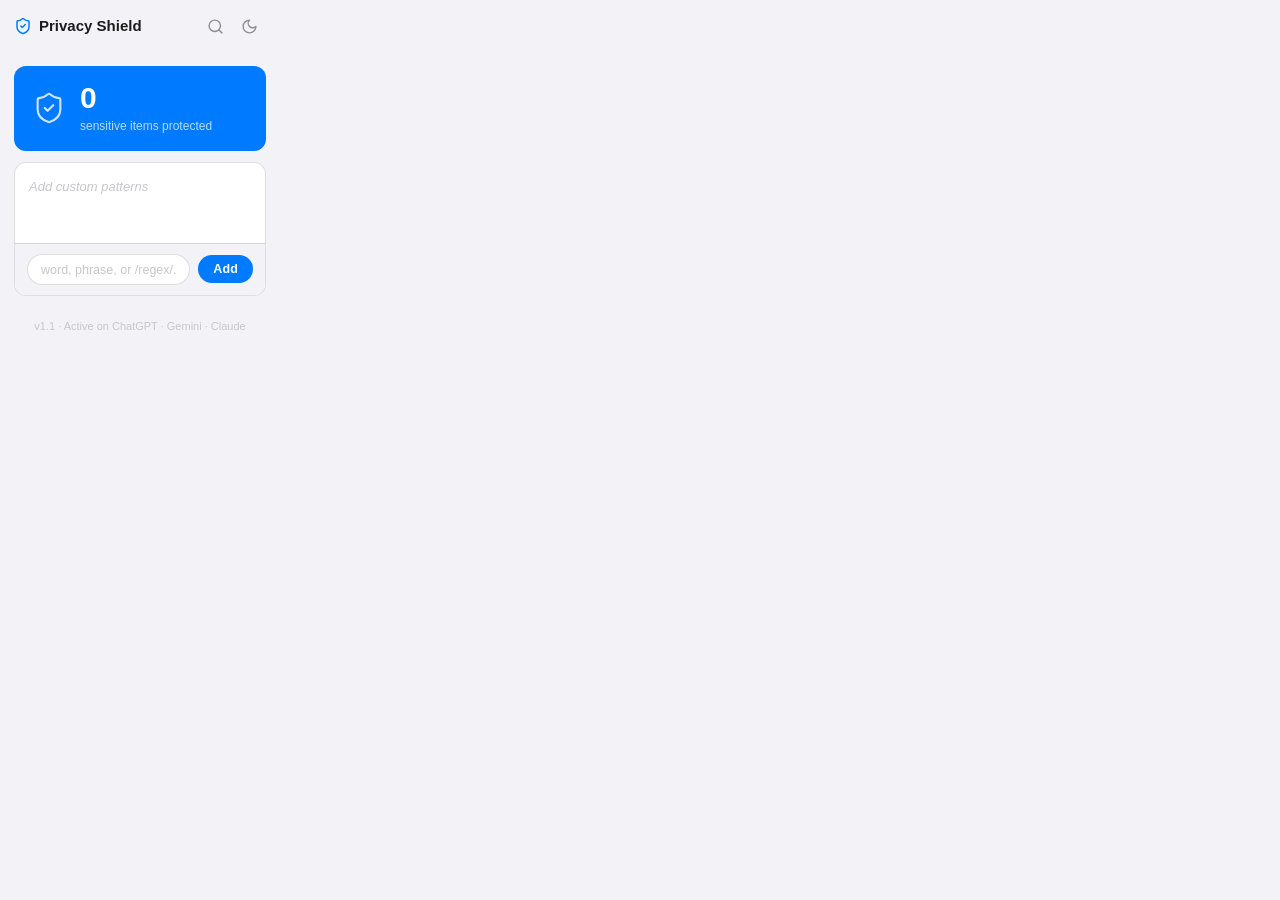
<file: popup.html>
<!DOCTYPE html>
<html lang="en">

<head>
  <meta charset="utf-8">
  <style>
    *,
    *::before,
    *::after {
      box-sizing: border-box;
      margin: 0;
      padding: 0;
    }

    /* ── Design tokens ── */
    :root {
      --bg: #f2f2f7;
      --surface: #ffffff;
      --surf2: #e5e5ea;
      --text: #1c1c1e;
      --text2: #8e8e93;
      --text3: #c7c7cc;
      --sep: rgba(60, 60, 67, 0.16);
      --accent: #007aff;
      --danger: #ff3b30;
      --success: #34c759;
      --warning: #ff9500;
      --custom: #9c59d1;
      --sh: 0 2px 8px rgba(0, 0, 0, 0.06), 0 1px 2px rgba(0, 0, 0, 0.04);
      --sh-md: 0 6px 24px rgba(0, 0, 0, 0.08), 0 1px 6px rgba(0, 0, 0, 0.04);
      --r: 12px;
      --r-sm: 8px;
      --r-pill: 20px;
    }

    html.dark {
      --bg: #1c1c1e;
      --surface: #2c2c2e;
      --surf2: #3a3a3c;
      --text: #f2f2f7;
      --text2: #8e8e93;
      --text3: #48484a;
      --sep: rgba(84, 84, 88, 0.55);
      --accent: #0a84ff;
      --danger: #ff453a;
      --success: #30d158;
      --warning: #ff9f0a;
      --custom: #bf87ff;
      --sh: 0 2px 8px rgba(0, 0, 0, 0.3), 0 1px 2px rgba(0, 0, 0, 0.2);
      --sh-md: 0 6px 24px rgba(0, 0, 0, 0.4), 0 1px 6px rgba(0, 0, 0, 0.3);
    }

    html,
    body {
      width: 280px;
      background: var(--bg);
      color: var(--text);
      font-family: -apple-system, 'SF Pro Text', 'Helvetica Neue', Arial, sans-serif;
      font-size: 14px;
      line-height: 1.5;
      -webkit-font-smoothing: antialiased;
    }

    /* ── Toolbar ── */
    .toolbar {
      display: flex;
      align-items: center;
      height: 52px;
      padding: 0 14px;
      /* background: var(--surface); */
      /* border-bottom: 1px solid var(--sep); */
      /* box-shadow: var(--sh); */
      position: sticky;
      top: 0;
      z-index: 10;
    }

    .brand {
      display: flex;
      align-items: center;
      gap: 7px;
      font-weight: 600;
      font-size: 15px;
      color: var(--text);
      flex: 1;
    }

    .brand-icon {
      color: var(--accent);
      flex-shrink: 0;
    }

    .icon-btn {
      background: none;
      border: none;
      color: var(--text2);
      cursor: pointer;
      width: 34px;
      height: 34px;
      border-radius: 50%;
      display: flex;
      align-items: center;
      justify-content: center;
      transition: background 0.15s, color 0.15s;
      flex-shrink: 0;
    }

    .icon-btn:hover {
      background: var(--surf2);
      color: var(--text);
    }

    .back-btn {
      display: flex;
      align-items: center;
      gap: 3px;
      background: none;
      border: none;
      color: var(--accent);
      font-size: 14px;
      font-weight: 500;
      cursor: pointer;
      padding: 4px 0;
      font-family: inherit;
      flex-shrink: 0;
    }

    .back-btn:hover {
      opacity: 0.7;
    }

    .toolbar-title {
      flex: 1;
      text-align: center;
      font-weight: 600;
      font-size: 15px;
    }

    .toolbar-spacer {
      width: 60px;
      flex-shrink: 0;
    }

    /* ── Panel content ── */
    .panel-content {
      padding: 14px;
      display: flex;
      flex-direction: column;
      gap: 11px;
    }

    /* ── Stats card ── */
    .stats-card {
      background: var(--accent);
      border-radius: var(--r);
      padding: 16px 18px;
      display: flex;
      align-items: center;
      gap: 14px;
      /* box-shadow: 0 3px 14px rgba(0, 122, 255, 0.3); */
    }

    html.dark .stats-card {
      box-shadow: 0 3px 14px rgba(10, 132, 255, 0.35);
    }

    .stats-icon {
      color: rgba(255, 255, 255, 0.8);
      flex-shrink: 0;
    }

    .stats-body {
      flex: 1;
      min-width: 0;
    }

    .stats-number {
      font-size: 30px;
      font-weight: 700;
      color: #fff;
      line-height: 1.05;
      letter-spacing: -0.5px;
    }

    .stats-label {
      font-size: 12px;
      color: rgba(255, 255, 255, 0.72);
      margin-top: 3px;
    }

    /* ── Section card ── */
    .section {
      background: var(--surface);
      border-radius: var(--r);
      border: 1px solid var(--sep);
      /* box-shadow: var(--sh); */
      overflow: hidden;
    }

    .section-header {
      padding: 10px 14px 8px;
      border-bottom: 1px solid var(--sep);
    }

    .section-title {
      font-size: 11px;
      font-weight: 600;
      text-transform: uppercase;
      letter-spacing: 0.07em;
      color: var(--text2);
    }

    /* ── Pattern list ── */
    .pattern-list {
      min-height: 80px;
      max-height: 300px;
      overflow-y: auto;
      scrollbar-width: thin;
      scrollbar-color: var(--sep) transparent;
    }

    .pattern-list::-webkit-scrollbar {
      width: 4px;
    }

    .pattern-list::-webkit-scrollbar-track {
      background: transparent;
    }

    .pattern-list::-webkit-scrollbar-thumb {
      background: var(--sep);
      border-radius: 2px;
    }

    .pattern-empty {
      padding: 14px 14px;
      font-size: 13px;
      color: var(--text3);
      font-style: italic;
    }

    .pattern-item {
      display: flex;
      align-items: center;
      padding: 9px 14px;
      border-bottom: 1px solid var(--sep);
      gap: 9px;
    }

    .pattern-item:last-child {
      border-bottom: none;
    }

    .pattern-dot {
      width: 6px;
      height: 6px;
      border-radius: 50%;
      background: var(--custom);
      flex-shrink: 0;
    }

    .pattern-text {
      flex: 1;
      font-size: 13px;
      color: var(--text);
      font-family: 'SF Mono', 'Fira Code', 'Cascadia Code', 'Consolas', monospace;
      overflow: hidden;
      text-overflow: ellipsis;
      white-space: nowrap;
    }

    .pattern-remove {
      background: none;
      border: none;
      color: var(--danger);
      cursor: pointer;
      padding: 2px;
      display: flex;
      align-items: center;
      opacity: 0.5;
      transition: opacity 0.15s;
      flex-shrink: 0;
    }

    .pattern-remove:hover {
      opacity: 1;
    }

    .pattern-add {
      display: flex;
      align-items: center;
      gap: 8px;
      padding: 10px 12px;
      border-top: 1px solid var(--sep);
      background: var(--bg);
    }

    .pattern-input {
      flex: 1;
      background: var(--surface);
      border: 1.5px solid var(--sep);
      border-radius: var(--r-pill);
      padding: 7px 13px;
      font-size: 12.5px;
      color: var(--text);
      font-family: 'SF Mono', 'Fira Code', 'Cascadia Code', 'Consolas', monospace;
      outline: none;
      transition: border-color 0.18s;
      min-width: 0;
    }

    .pattern-input:focus {
      border-color: var(--accent);
    }

    .pattern-input::placeholder {
      color: var(--text3);
      font-family: -apple-system, sans-serif;
    }

    .btn-add {
      background: var(--accent);
      color: #fff;
      border: none;
      border-radius: var(--r-pill);
      padding: 7px 15px;
      font-size: 12.5px;
      font-weight: 600;
      cursor: pointer;
      font-family: inherit;
      transition: opacity 0.15s;
      flex-shrink: 0;
      letter-spacing: 0.01em;
    }

    .btn-add:hover {
      opacity: 0.85;
    }

    .btn-add:disabled {
      opacity: 0.4;
      cursor: default;
    }

    /* ── Footer ── */
    .panel-footer {
      padding: 8px 14px 14px;
      text-align: center;
      font-size: 11px;
      color: var(--text3);
    }

    /* ══════════════════════════════════════════
       CHECKER PANEL
    ══════════════════════════════════════════ */

    .checker-content {
      padding: 13px;
      display: flex;
      flex-direction: column;
      gap: 10px;
    }

    /* Textarea */
    #check-textarea {
      min-height: 180px;
      background: var(--surface);
      border: 1.5px solid var(--sep);
      border-radius: var(--r);
      outline: none;
      padding: 12px 13px;
      font-size: 13px;
      line-height: 1.7;
      color: var(--text);
      font-family: -apple-system, sans-serif;
      resize: none;
      width: 100%;
      transition: border-color 0.25s;
      scrollbar-width: thin;
      scrollbar-color: var(--sep) transparent;
    }

    #check-textarea::-webkit-scrollbar {
      width: 4px;
    }

    #check-textarea::-webkit-scrollbar-thumb {
      background: var(--sep);
      border-radius: 2px;
    }

    #check-textarea::placeholder {
      color: var(--text3);
    }

    #check-textarea.is-safe {
      border-color: var(--success);
    }

    #check-textarea.is-unsafe {
      border-color: var(--danger);
    }

    /* Scan stage indicator */
    .scan-stage {
      display: flex;
      align-items: center;
      gap: 9px;
      padding: 10px 13px;
      background: var(--surface);
      border: 1px solid var(--sep);
      border-radius: var(--r-sm);
      font-size: 12.5px;
      color: var(--text2);
    }

    .stage-spinner {
      width: 13px;
      height: 13px;
      border: 2px solid var(--sep);
      border-top-color: var(--accent);
      border-radius: 50%;
      animation: spin 0.65s linear infinite;
      flex-shrink: 0;
    }

    @keyframes spin {
      to {
        transform: rotate(360deg);
      }
    }

    /* Summary tags */
    .check-summary {
      display: flex;
      flex-wrap: wrap;
      gap: 5px;
    }

    .stag {
      display: inline-flex;
      align-items: center;
      gap: 4px;
      padding: 3px 10px;
      border-radius: var(--r-pill);
      font-size: 11.5px;
      font-weight: 500;
    }

    .stag-1 {
      background: rgba(255, 159, 10, 0.12);
      color: var(--warning);
    }

    .stag-2 {
      background: rgba(255, 149, 0, 0.15);
      color: #c06200;
    }

    .stag-3 {
      background: rgba(255, 59, 48, 0.12);
      color: var(--danger);
    }

    .stag-custom {
      background: rgba(156, 89, 209, 0.12);
      color: var(--custom);
    }

    .stag-safe {
      background: rgba(52, 199, 89, 0.12);
      color: var(--success);
    }

    html.dark .stag-2 {
      color: #ff8c00;
    }

    /* Checker actions */
    .checker-actions {
      padding: 0 13px 13px;
      display: flex;
      gap: 8px;
    }

    .btn-primary {
      flex: 1;
      background: var(--accent);
      color: #fff;
      border: none;
      border-radius: 10px;
      padding: 11px 18px;
      font-size: 14px;
      font-weight: 500;
      cursor: pointer;
      font-family: inherit;
      display: flex;
      align-items: center;
      justify-content: center;
      gap: 7px;
      transition: opacity 0.15s;
    }

    .btn-primary:hover {
      opacity: 0.86;
    }

    .btn-primary:disabled {
      opacity: 0.45;
      cursor: default;
    }

    .btn-danger-out {
      background: transparent;
      color: var(--danger);
      border: 1.5px solid rgba(255, 59, 48, 0.35);
      border-radius: 10px;
      padding: 11px 18px;
      font-size: 14px;
      font-weight: 500;
      cursor: pointer;
      font-family: inherit;
      display: flex;
      align-items: center;
      justify-content: center;
      gap: 7px;
      transition: background 0.15s;
    }

    .btn-danger-out:hover {
      background: rgba(255, 59, 48, 0.06);
    }

    .btn-success {
      flex: 1;
      background: var(--success);
      color: #fff;
      border: none;
      border-radius: 10px;
      padding: 11px 18px;
      font-size: 14px;
      font-weight: 500;
      cursor: pointer;
      font-family: inherit;
      display: flex;
      align-items: center;
      justify-content: center;
      gap: 7px;
    }

    /* PII highlights */
    mark.pps-highlight {
      padding: 2px 4px;
      border-radius: 4px;
      cursor: help;
      font-style: normal;
    }

    mark.pps-severity-1 {
      background: rgba(255, 159, 10, 0.18);
      color: #b86000;
    }

    mark.pps-severity-2 {
      background: rgba(255, 149, 0, 0.18);
      color: #c06200;
    }

    mark.pps-severity-3 {
      background: rgba(255, 59, 48, 0.18);
      color: #c0392b;
    }

    mark.pps-custom {
      background: rgba(156, 89, 209, 0.14);
      color: var(--custom);
    }

    html.dark mark.pps-severity-1 {
      color: #ff9f0a;
      background: rgba(255, 159, 10, 0.18);
    }

    html.dark mark.pps-severity-2 {
      color: #ff8c00;
      background: rgba(255, 149, 0, 0.18);
    }

    html.dark mark.pps-severity-3 {
      color: #ff453a;
      background: rgba(255, 69, 58, 0.2);
    }

    html.dark mark.pps-custom {
      color: #bf87ff;
      background: rgba(191, 135, 255, 0.16);
    }

    mark.pps-redacted {
      background: rgba(0, 122, 255, 0.13);
      color: var(--accent);
      font-weight: 500;
    }

    html.dark mark.pps-redacted {
      background: rgba(10, 132, 255, 0.15);
      color: var(--accent);
    }

    mark.pps-redacted-fresh {
      animation: redact-pop 0.5s ease-out;
    }

    @keyframes redact-pop {
      0% {
        background: rgba(0, 122, 255, 0.4);
        transform: scale(1.06);
      }

      100% {
        background: rgba(0, 122, 255, 0.13);
        transform: scale(1);
      }
    }

    /* Redact animation */
    .btn-redacting {
      position: relative;
      overflow: hidden;
      pointer-events: none;
    }

    .btn-redacting svg {
      animation: brush-sweep 0.8s ease-in-out infinite;
    }

    @keyframes brush-sweep {

      0%,
      100% {
        transform: rotate(0);
      }

      25% {
        transform: rotate(-18deg) translateX(-2px);
      }

      75% {
        transform: rotate(18deg) translateX(2px);
      }
    }

    .btn-redacting::after {
      content: '';
      position: absolute;
      inset: 0;
      background: linear-gradient(90deg, transparent, rgba(255, 255, 255, 0.18), transparent);
      animation: shimmer 1.2s ease-in-out infinite;
    }

    @keyframes shimmer {
      from {
        transform: translateX(-100%);
      }

      to {
        transform: translateX(100%);
      }
    }
  </style>
</head>

<body>

  <!-- ═══════════════════════════════════════════
     PANEL: MAIN
═══════════════════════════════════════════ -->
  <div id="panel-main">
    <div class="toolbar">
      <div class="brand">
        <svg class="brand-icon" width="18" height="18" viewBox="0 0 24 24" fill="none" stroke="currentColor"
          stroke-width="2" stroke-linecap="round" stroke-linejoin="round">
          <path
            d="M20 13c0 5-3.5 7.5-7.66 8.95a1 1 0 0 1-.67-.01C7.5 20.5 4 18 4 13V6a1 1 0 0 1 1-1c2 0 4.5-1.2 6.24-2.72a1.17 1.17 0 0 1 1.52 0C14.51 3.81 17 5 19 5a1 1 0 0 1 1 1z" />
          <path d="m9 12 2 2 4-4" />
        </svg>
        Privacy Shield
      </div>
      <button class="icon-btn" id="btn-check-text" title="Check text for PII" aria-label="Check text for PII">
        <svg width="17" height="17" viewBox="0 0 24 24" fill="none" stroke="currentColor" stroke-width="2"
          stroke-linecap="round" stroke-linejoin="round">
          <circle cx="11" cy="11" r="8" />
          <path d="m21 21-4.3-4.3" />
        </svg>
      </button>
      <button class="icon-btn" id="btn-theme" title="Toggle theme" aria-label="Toggle theme">
        <svg id="icon-sun" width="17" height="17" viewBox="0 0 24 24" fill="none" stroke="currentColor" stroke-width="2"
          stroke-linecap="round" stroke-linejoin="round" style="display:none">
          <circle cx="12" cy="12" r="4" />
          <path d="M12 2v2" />
          <path d="M12 20v2" />
          <path d="m4.93 4.93 1.41 1.41" />
          <path d="m17.66 17.66 1.41 1.41" />
          <path d="M2 12h2" />
          <path d="M20 12h2" />
          <path d="m6.34 17.66-1.41 1.41" />
          <path d="m19.07 4.93-1.41 1.41" />
        </svg>
        <svg id="icon-moon" width="17" height="17" viewBox="0 0 24 24" fill="none" stroke="currentColor"
          stroke-width="2" stroke-linecap="round" stroke-linejoin="round">
          <path d="M12 3a6 6 0 0 0 9 9 9 9 0 1 1-9-9Z" />
        </svg>
      </button>
    </div>

    <div class="panel-content">

      <!-- Stats card -->
      <div class="stats-card">
        <svg class="stats-icon" width="34" height="34" viewBox="0 0 24 24" fill="none" stroke="currentColor"
          stroke-width="1.5" stroke-linecap="round" stroke-linejoin="round">
          <path
            d="M20 13c0 5-3.5 7.5-7.66 8.95a1 1 0 0 1-.67-.01C7.5 20.5 4 18 4 13V6a1 1 0 0 1 1-1c2 0 4.5-1.2 6.24-2.72a1.17 1.17 0 0 1 1.52 0C14.51 3.81 17 5 19 5a1 1 0 0 1 1 1z" />
          <path d="m9 12 2 2 4-4" />
        </svg>
        <div class="stats-body">
          <div class="stats-number" id="stat-count">0</div>
          <div class="stats-label">sensitive items protected</div>
        </div>
      </div>

      <!-- Custom Watch Patterns -->
      <div class="section">
        <!-- <div class="section-header">
          <span class="section-title">Watch Patterns</span>
        </div> -->
        <div class="pattern-list" id="pattern-list">
          <div class="pattern-empty">Add custom patterns</div>
        </div>
        <div class="pattern-add">
          <input class="pattern-input" type="text" id="pattern-input" placeholder="word, phrase, or /regex/..."
            autocomplete="off" spellcheck="false" />
          <button class="btn-add" id="btn-add-pattern">Add</button>
        </div>
      </div>

    </div>

    <div class="panel-footer">v1.1 · Active on ChatGPT · Gemini · Claude</div>
  </div>


  <!-- ═══════════════════════════════════════════
     PANEL: CHECKER
═══════════════════════════════════════════ -->
  <div id="panel-checker" style="display:none">
    <div class="toolbar">
      <button class="back-btn" id="btn-back">
        <svg width="18" height="18" viewBox="0 0 24 24" fill="none" stroke="currentColor" stroke-width="2.5"
          stroke-linecap="round" stroke-linejoin="round">
          <path d="m15 18-6-6 6-6" />
        </svg>
        Back
      </button>
      <span class="toolbar-title">Check Text</span>
      <div class="toolbar-spacer"></div>
    </div>

    <div class="checker-content">

      <textarea id="check-textarea" placeholder="Paste or type text to scan for sensitive data..."
        spellcheck="false"></textarea>

      <div class="scan-stage" id="scan-stage" style="display:none">
        <div class="stage-spinner" id="stage-spinner"></div>
        <span id="stage-label">Initializing...</span>
      </div>

      <div class="check-summary" id="check-summary" style="display:none"></div>

    </div>

    <div class="checker-actions" id="checker-actions">
      <button class="btn-primary" id="btn-scan">
        <svg width="15" height="15" viewBox="0 0 24 24" fill="none" stroke="currentColor" stroke-width="2"
          stroke-linecap="round" stroke-linejoin="round">
          <circle cx="11" cy="11" r="8" />
          <path d="m21 21-4.3-4.3" />
        </svg>
        Scan
      </button>
      <button class="btn-danger-out" id="btn-redact" style="display:none">
        <svg width="15" height="15" viewBox="0 0 24 24" fill="none" stroke="currentColor" stroke-width="2"
          stroke-linecap="round" stroke-linejoin="round">
          <path d="m14.622 17.897-10.68-2.913" />
          <path
            d="M18.376 2.622a1 1 0 1 1 3.002 3.002L17.36 9.643a.5.5 0 0 0 0 .707l.944.944a2.41 2.41 0 0 1 0 3.408l-.944.944a.5.5 0 0 1-.707 0L8.354 7.348a.5.5 0 0 1 0-.707l.944-.944a2.41 2.41 0 0 1 3.408 0l.944.944a.5.5 0 0 0 .707 0z" />
          <path
            d="M9 8c-1.804 2.71-3.97 3.46-6.583 3.948a.507.507 0 0 0-.302.819l7.32 8.883a1 1 0 0 0 1.185.204C12.735 20.405 16 16.792 16 15" />
        </svg>
        Redact All
      </button>
    </div>
  </div>

  <script src="detector.js"></script>
  <script src="popup.js"></script>
</body>

</html>
</file>
